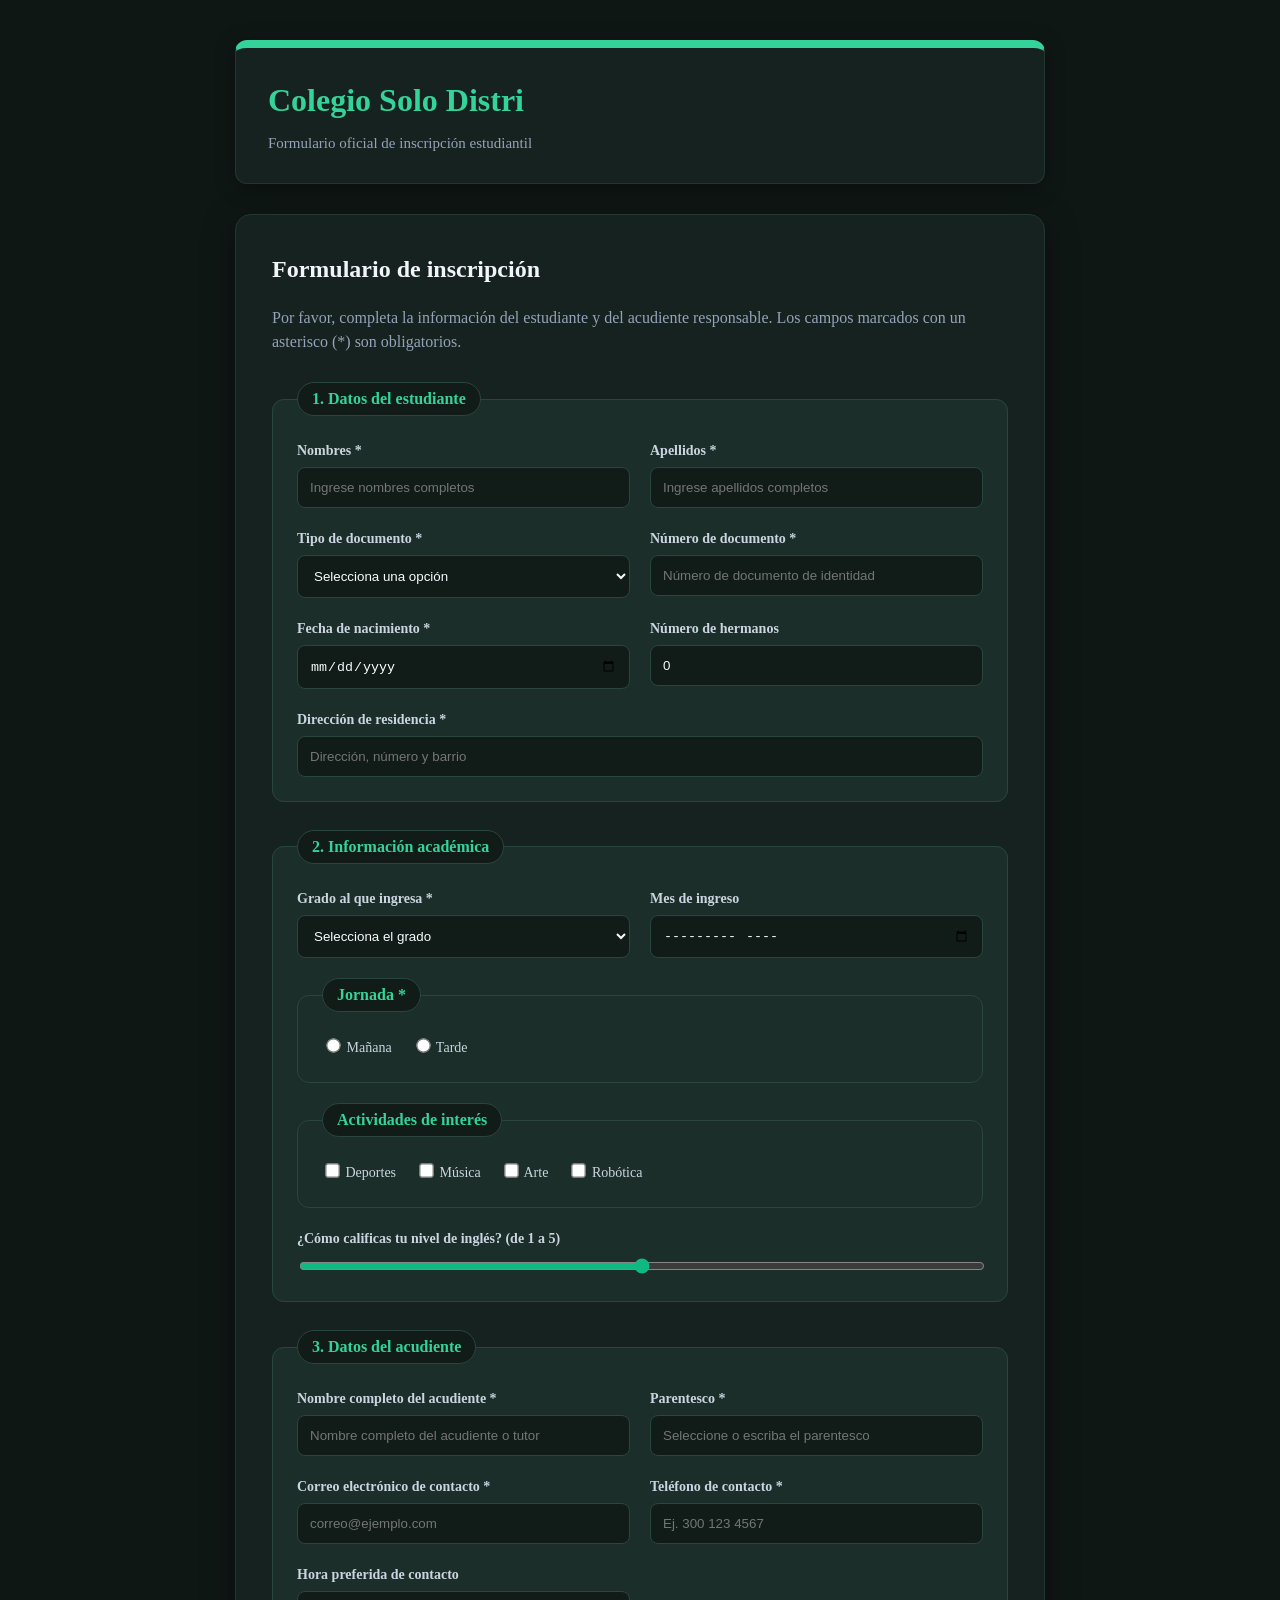
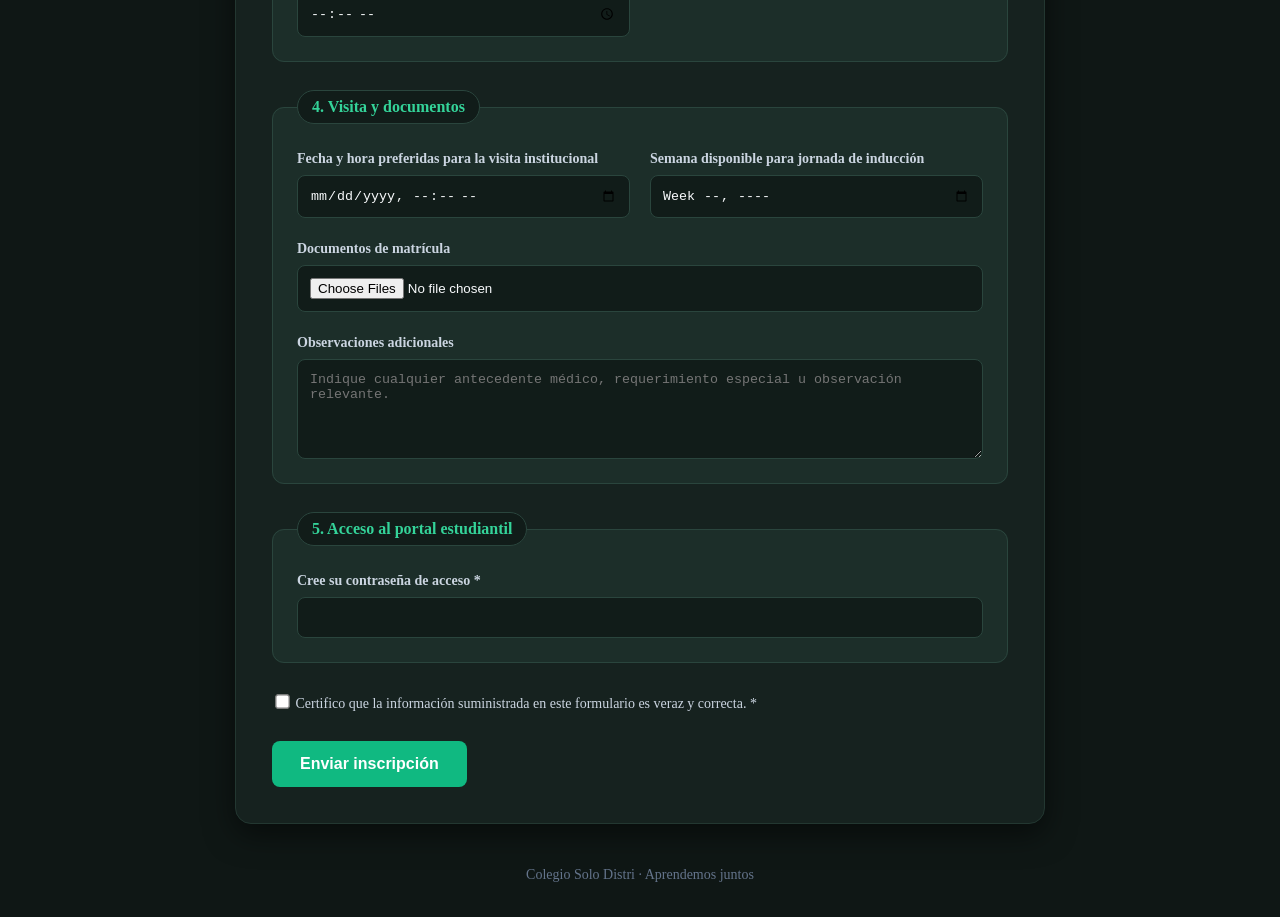
<file: form/index.html>
<!doctype html>
<html lang="es">
  <head>
    <meta charset="UTF-8" />
    <meta name="viewport" content="width=device-width, initial-scale=1.0" />
    <title>Inscripción | Colegio Solo Distri</title>
    <link rel="stylesheet" href="./style.css">
  </head>
  <body>
    <header>
      <h1>Colegio Solo Distri</h1>
      <p>Formulario oficial de inscripción estudiantil</p>
    </header>
    <main>
      <form id="inscripcion">
        <h2>Formulario de inscripción</h2>
        <p class="introduccion">
          Por favor, completa la información del estudiante y del acudiente responsable. Los campos marcados con un asterisco (*) son obligatorios.
        </p>
        <input type="hidden" name="colegio" value="solo-distri" />
        
        <fieldset>
          <legend>1. Datos del estudiante</legend>
          <div class="campos">
            <div class="campo">
              <label for="nombres">Nombres *</label>
              <input type="text" id="nombres" name="nombres" placeholder="Ingrese nombres completos" required />
            </div>
            <div class="campo">
              <label for="apellidos">Apellidos *</label>
              <input type="text" id="apellidos" name="apellidos" placeholder="Ingrese apellidos completos" required />
            </div>
            <div class="campo">
              <label for="tipoDocumento">Tipo de documento *</label>
              <select id="tipoDocumento" name="tipoDocumento" required>
                <option value="">Selecciona una opción</option>
                <option value="registroCivil">Registro civil</option>
                <option value="tarjetaIdentidad">Tarjeta de identidad</option>
                <option value="cedulaCiudadania">Cédula de ciudadanía</option>
                <option value="documentoExtranjeria">Documento de extranjería</option>
              </select>
            </div>
            <div class="campo">
              <label for="documento">Número de documento *</label>
              <input type="text" id="documento" name="documento" placeholder="Número de documento de identidad" required />
            </div>
            <div class="campo">
              <label for="nacimiento">Fecha de nacimiento *</label>
              <input type="date" id="nacimiento" name="nacimiento" required />
            </div>
            <div class="campo">
              <label for="hermanos">Número de hermanos</label>
              <input type="number" id="hermanos" name="hermanos" min="0" step="1" value="0" />
            </div>
            <div class="campo completo">
              <label for="direccion">Dirección de residencia *</label>
              <input type="text" id="direccion" name="direccion" placeholder="Dirección, número y barrio" required />
            </div>
          </div>
        </fieldset>

        <fieldset>
          <legend>2. Información académica</legend>
          <div class="campos">
            <div class="campo">
              <label for="grado">Grado al que ingresa *</label>
              <select id="grado" name="grado" required>
                <option value="">Selecciona el grado</option>
                <option>Transición</option>
                <option>Primero</option>
                <option>Segundo</option>
                <option>Tercero</option>
                <option>Cuarto</option>
                <option>Quinto</option>
                <option>Sexto</option>
                <option>Séptimo</option>
                <option>Octavo</option>
                <option>Noveno</option>
                <option>Décimo</option>
                <option>Undécimo</option>
              </select>
            </div>
            <div class="campo">
              <label for="ingreso">Mes de ingreso</label>
              <input type="month" id="ingreso" name="ingreso" />
            </div>
            <fieldset class="completo" style="margin: 0">
              <legend>Jornada *</legend>
              <div class="opciones">
                <label><input type="radio" name="jornada" value="manana" required /> Mañana</label>
                <label><input type="radio" name="jornada" value="tarde" /> Tarde</label>
              </div>
            </fieldset>
            <fieldset class="completo" style="margin: 0">
              <legend>Actividades de interés</legend>
              <div class="opciones">
                <label><input type="checkbox" name="actividades" value="deportes" /> Deportes</label>
                <label><input type="checkbox" name="actividades" value="musica" /> Música</label>
                <label><input type="checkbox" name="actividades" value="arte" /> Arte</label>
                <label><input type="checkbox" name="actividades" value="robotica" /> Robótica</label>
              </div>
            </fieldset>
            <div class="campo completo">
              <label for="ingles">¿Cómo calificas tu nivel de inglés? (de 1 a 5)</label>
              <input type="range" id="ingles" name="ingles" min="1" max="5" value="3" step="1" />
            </div>
          </div>
        </fieldset>

        <fieldset>
          <legend>3. Datos del acudiente</legend>
          <div class="campos">
            <div class="campo">
              <label for="acudiente">Nombre completo del acudiente *</label>
              <input type="text" id="acudiente" name="acudiente" placeholder="Nombre completo del acudiente o tutor" required />
            </div>
            <div class="campo">
              <label for="parentesco">Parentesco *</label>
              <input type="text" id="parentesco" name="parentesco" list="parentescos" placeholder="Seleccione o escriba el parentesco" required />
              <datalist id="parentescos">
                <option value="Madre"></option>
                <option value="Padre"></option>
                <option value="Abuela o abuelo"></option>
                <option value="Tutor legal"></option>
              </datalist>
            </div>
            <div class="campo">
              <label for="correo">Correo electrónico de contacto *</label>
              <input type="email" id="correo" name="correo" placeholder="correo@ejemplo.com" required />
            </div>
            <div class="campo">
              <label for="telefono">Teléfono de contacto *</label>
              <input type="tel" id="telefono" name="telefono" placeholder="Ej. 300 123 4567" required />
            </div>
            <div class="campo">
              <label for="hora">Hora preferida de contacto</label>
              <input type="time" id="hora" name="hora" />
            </div>
          </div>
        </fieldset>

        <fieldset>
          <legend>4. Visita y documentos</legend>
          <div class="campos">
            <div class="campo">
              <label for="visita">Fecha y hora preferidas para la visita institucional</label>
              <input type="datetime-local" id="visita" name="visita" />
            </div>
            <div class="campo">
              <label for="induccion">Semana disponible para jornada de inducción</label>
              <input type="week" id="induccion" name="induccion" />
            </div>
            <div class="campo completo">
              <label for="archivos">Documentos de matrícula</label>
              <input type="file" id="archivos" name="archivos" accept=".pdf,.jpg,.jpeg,.png" multiple />
            </div>
            <div class="campo completo">
              <label for="observaciones">Observaciones adicionales</label>
              <textarea id="observaciones" name="observaciones" placeholder="Indique cualquier antecedente médico, requerimiento especial u observación relevante."></textarea>
            </div>
          </div>
        </fieldset>

        <fieldset>
          <legend>5. Acceso al portal estudiantil</legend>
          <div class="campo">
            <label for="clave">Cree su contraseña de acceso *</label>
            <input type="password" id="clave" name="clave" minlength="8" autocomplete="new-password" required />
          </div>
        </fieldset>

        <label class="aceptacion">
          <input type="checkbox" name="aceptacion" required />
          Certifico que la información suministrada en este formulario es veraz y correcta. *
        </label>

        <div class="acciones">
          <button type="submit">Enviar inscripción</button>
        </div>
      </form>
    </main>
    <footer>Colegio Solo Distri · Aprendemos juntos</footer>
  </body>
</html>
</file>
<file: form/style.css>
* {
  box-sizing: border-box;
}

body {
  margin: 0;
  background: #0f1715;
  color: #e2e8f0;
  line-height: 1.5;
}

header {
  max-width: 810px;
  margin: 40px auto 0;
  padding: 28px 32px;
  background: #16221f;
  color: #e2e8f0;
  border: 1px solid #233731;
  border-top: 8px solid #34d399;
  border-radius: 12px;
  box-shadow: 0 4px 20px rgba(0, 0, 0, 0.4);
}

header p {
  margin: 8px 0 0;
  color: #94a3b8;
  font-size: 15px;
}

h1 {
  margin: 0;
  font-size: 32px;
  font-weight: 700;
  color: #34d399;
}

main {
  max-width: 850px;
  margin: 30px auto;
  padding: 0 20px;
}

form {
  background: #16221f;
  padding: 36px;
  border: 1px solid #233731;
  border-radius: 16px;
  box-shadow: 0 10px 30px rgba(0, 0, 0, 0.5);
}

h2 {
  margin-top: 0;
  color: #f1f5f9;
  font-size: 24px;
}

.introduccion {
  color: #94a3b8;
}

fieldset {
  margin: 28px 0;
  padding: 24px;
  background: #1c2e29;
  border: 1.5px solid #2a453d;
  border-radius: 12px;
}

legend {
  padding: 4px 14px;
  font-weight: 700;
  color: #34d399;
  background: #111c19;
  border: 1px solid #2a453d;
  border-radius: 20px;
  font-size: 16px;
}

.campos {
  display: grid;
  grid-template-columns: repeat(2, minmax(0, 1fr));
  gap: 20px;
}

.campo {
  display: flex;
  flex-direction: column;
  gap: 6px;
}

.completo {
  grid-column: 1 / -1;
}

label,
.titulo-opciones {
  font-weight: 600;
  font-size: 14px;
  color: #cbd5e1;
}

input,
select,
textarea {
  width: 100%;
  padding: 12px;
  border: 1.5px solid #2a453d;
  border-radius: 8px;
  color: #f8fafc;
  background: #111c19;
  transition: border-color 0.2s, box-shadow 0.2s;
}

input:focus,
select:focus,
textarea:focus {
  outline: none;
  border-color: #34d399;
  box-shadow: 0 0 0 4px rgba(52, 211, 153, 0.15);
}

input[type="checkbox"],
input[type="radio"] {
  width: auto;
  accent-color: #10b981;
  transform: scale(1.1);
}

input[type="range"] {
  accent-color: #10b981;
  padding: 0;
}

.opciones {
  display: flex;
  flex-wrap: wrap;
  gap: 12px 20px;
}

.opciones label,
.aceptacion {
  font-weight: 500;
  color: #cbd5e1;
}

textarea {
  resize: vertical;
  min-height: 100px;
}

small {
  color: #64748b;
  font-size: 13px;
}

button {
  padding: 14px 28px;
  background: #10b981;
  color: #ffffff;
  border: 0;
  border-radius: 8px;
  font-size: 16px;
  font-weight: 700;
  cursor: pointer;
}

.acciones {
  margin-top: 26px;
}

footer {
  text-align: center;
  padding: 10px 20px 32px;
  color: #64748b;
  font-size: 14px;
  font-weight: 500;
}
</file>
